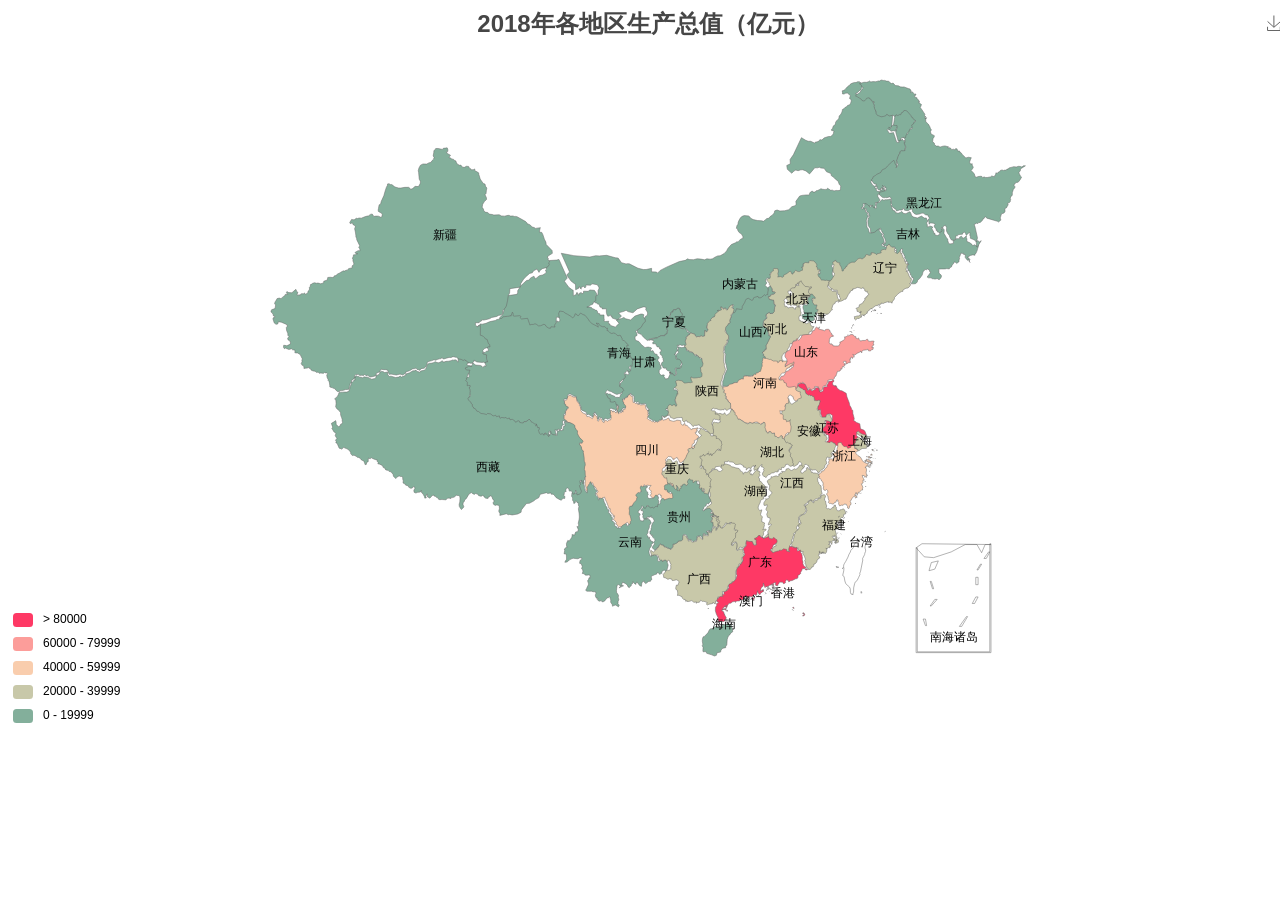
<file: MapChina.html>
<!DOCTYPE html>
<html>
<head>
    <meta charset="utf-8">
    <!-- 引入 ECharts 文件 -->
    <script src="echarts.js"></script>
	<script src = "china.js"></script>
</head>

<body>
    <!-- 为ECharts准备一个具备大小（宽高）的Dom -->
    <div id="main" style="width: 1280px;height:720px;margin: auto;"></div>
    <script type="text/javascript">
        // 基于准备好的dom，初始化echarts实例
        var myChart = echarts.init(document.getElementById('main'));

        // 指定图表的配置项和数据
		var name_title = "2018年各地区生产总值（亿元）"
        var mapName = 'china'
        var data = [
        { name: '广东', value: 97277.77 },
		{ name: '江苏', value: 92595.4 },
		{ name: '山东', value: 76469.67 },
		{ name: '浙江', value: 56197.15 },
		{ name: '河南', value: 48055.86 },
		{ name: '四川', value: 40678.13 },
		{ name: '湖北', value: 39366.55 },
		{ name: '湖南', value: 36425.78 },
		{ name: '河北', value: 36010.27 },
		{ name: '福建', value: 35804.04 },
		{ name: '上海', value: 32679.87 },
		{ name: '北京', value: 30319.98 },
		{ name: '安徽', value: 30006.82 },
		{ name: '辽宁', value: 25315.35 },
		{ name: '陕西', value: 24438.32 },
		{ name: '江西', value: 21984.78 },
		{ name: '重庆', value: 20363.19 },
		{ name: '广西', value: 20352.51 },
		{ name: '天津', value: 18809.64 },
		{ name: '云南', value: 17881.12 },
		{ name: '内蒙古', value: 17289.22 },
		{ name: '山西', value: 16818.11 },
		{ name: '黑龙江', value: 16361.62 },
		{ name: '吉林', value: 15074.62 },
		{ name: '贵州', value: 14806.45 },
		{ name: '新疆', value: 12199.08 },
		{ name: '甘肃', value: 8246.07 },
		{ name: '海南', value: 4832.05 },
		{ name: '宁夏', value: 3705.18 },
		{ name: '青海', value: 2865.23 },
		{ name: '西藏', value: 1477.63 }

        ];
        
        var option = {
            title: {
                text: name_title,
                x: 'center',
                textStyle: {
                    fontSize: 24
                },                
            },
            tooltip: {
                trigger: 'item',
                formatter: function(params) {                        
                        var toolTiphtml = ''
						if (isNaN(params.value)){
                        toolTiphtml = params.name + 'GDP: 0 亿元'
						}else{
						toolTiphtml = params.name + 'GDP: ' + params.value + '亿元'
						}
                        //console.log(toolTiphtml)                        
                        return toolTiphtml;                   
                }
            },
            toolbox: {
                feature: {
                    saveAsImage: {}
                }
            },
            visualMap: {
                show: true,
                left: 'left',
                top: 'bottom',
                seriesIndex: [0],
                type:'piecewise',
                pieces:[
                    {min:80000, color: 'rgb(254,57,101)'},
                    {min:60000, max:79999, color: 'rgb(252,157,154)'},
                    {min:40000, max:59999, color: 'rgb(249,205,173)'},
                    {min:20000, max:39999, color: 'rgb(200,200,169)'},
                    {min:0, max:19999, color: 'rgb(131,175,155)'},
                ],            
                textStyle: {
                    color: '#000000'
                }
            },            
            geo: {
                show: true,
                map: mapName,
                label: {
                    normal: {
                        show: true,
                        fontSize:12,
                    },
                    emphasis: {
                        show: false,
                    }
                },
                roam: false,
                itemStyle: {
                    normal: {
                        areaColor: '#FFFFFF',
                        borderColor: '#666666',
                    },
                    emphasis: {
                        areaColor: '#0099CC',
                    }
                }
            },
            series: [
                {
                    type: 'map',
                    map: mapName,
                    geoIndex: 0,           
                    animation: false,
                    data: [
        { name: '广东', value: 97277.77 },
		{ name: '江苏', value: 92595.4 },
		{ name: '山东', value: 76469.67 },
		{ name: '浙江', value: 56197.15 },
		{ name: '河南', value: 48055.86 },
		{ name: '四川', value: 40678.13 },
		{ name: '湖北', value: 39366.55 },
		{ name: '湖南', value: 36425.78 },
		{ name: '河北', value: 36010.27 },
		{ name: '福建', value: 35804.04 },
		{ name: '上海', value: 32679.87 },
		{ name: '北京', value: 30319.98 },
		{ name: '安徽', value: 30006.82 },
		{ name: '辽宁', value: 25315.35 },
		{ name: '陕西', value: 24438.32 },
		{ name: '江西', value: 21984.78 },
		{ name: '重庆', value: 20363.19 },
		{ name: '广西', value: 20352.51 },
		{ name: '天津', value: 18809.64 },
		{ name: '云南', value: 17881.12 },
		{ name: '内蒙古', value: 17289.22 },
		{ name: '山西', value: 16818.11 },
		{ name: '黑龙江', value: 16361.62 },
		{ name: '吉林', value: 15074.62 },
		{ name: '贵州', value: 14806.45 },
		{ name: '新疆', value: 12199.08 },
		{ name: '甘肃', value: 8246.07 },
		{ name: '海南', value: 4832.05 },
		{ name: '宁夏', value: 3705.18 },
		{ name: '青海', value: 2865.23 },
		{ name: '西藏', value: 1477.63 }

        ]
                },
            ]
        };

        // 使用刚指定的配置项和数据显示图表。
        myChart.setOption(option);
    </script>
</body>
</html>
</file>
